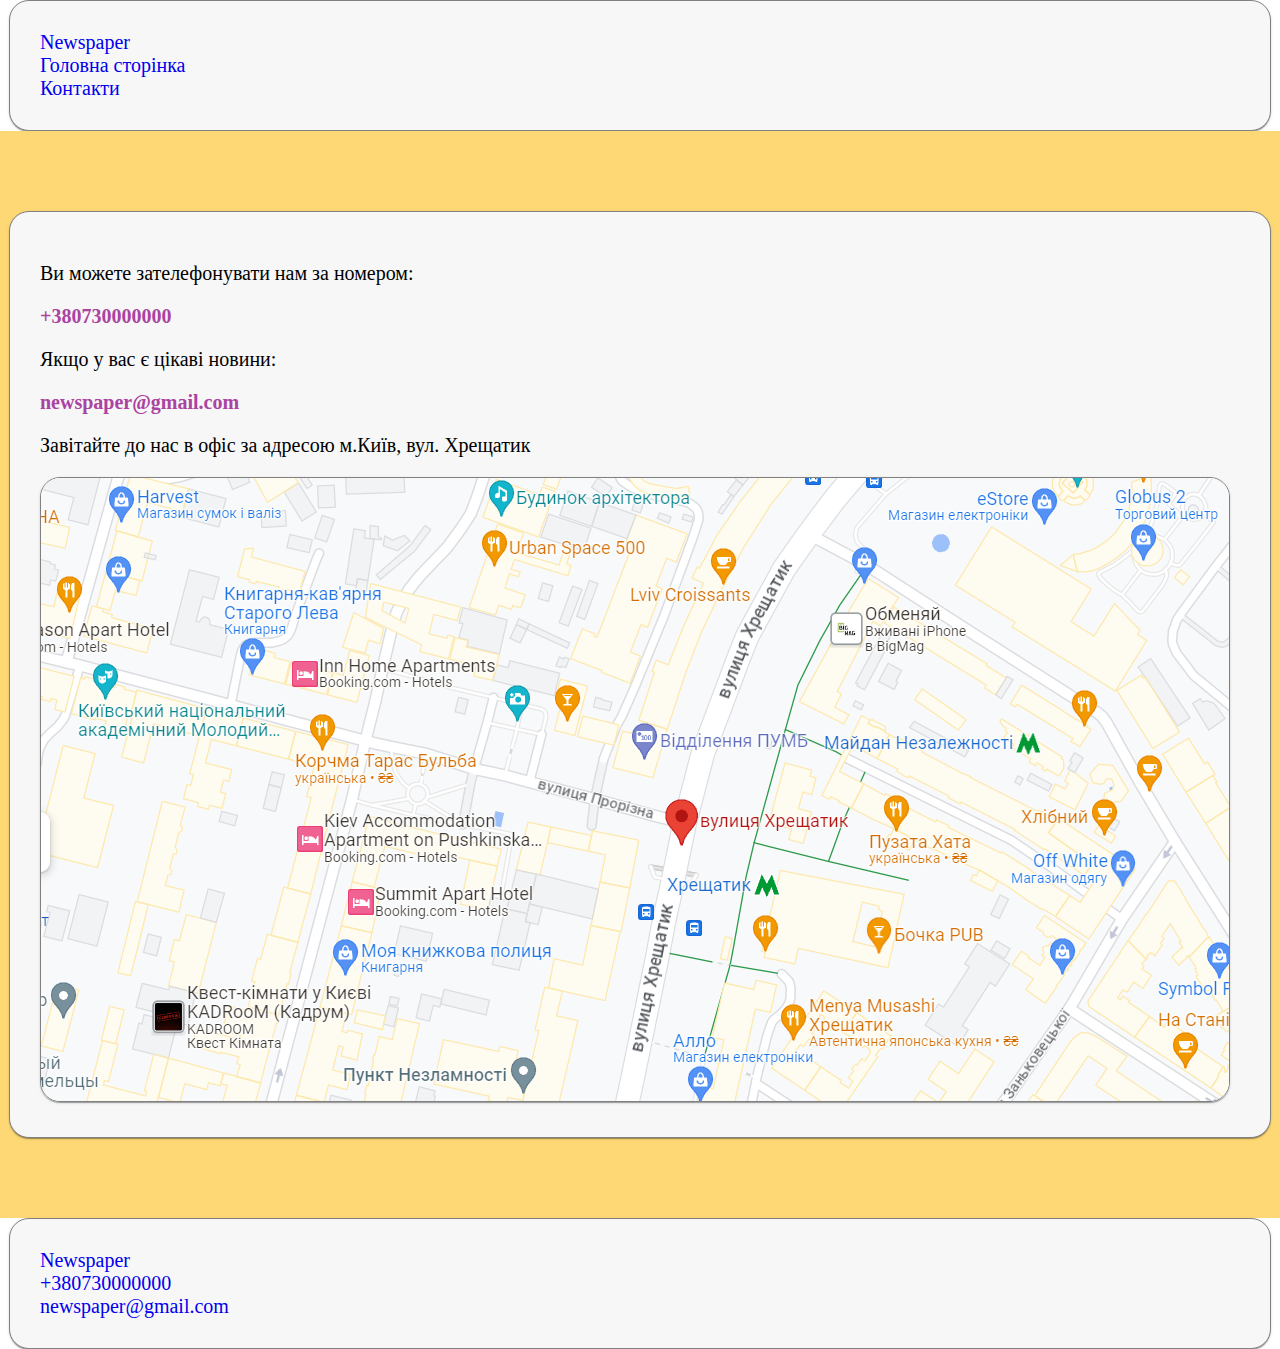
<file: contact.html>
<!DOCTYPE html>
<html lang="en">
<head>
    <meta charset="UTF-8">
    <meta name="viewport" content="width=device-width, initial-scale=1.0">
    <title>Контакти</title>
    <link rel="stylesheet" href="style.css">
</head>
<body>
     <header class="header">
        <div class="container header-container">
            <a class="header-logo" href="index.html">Newspaper</a>
            <ul class="header-list">
                <li class="header-item">
                    <a class="header-link" href="index.html">Головна сторінка</a>
                </li>
                <li class="header-item">
                    <a class="header-link" href="contacts.html">Контакти</a>
                </li>
            </ul>
        </div>
    </header>
    <main class="main">
        <section class="contacts">
            <div class="container contacts-container">
                <div class="contacts-wrap">
                    <ul class="contacts-list">
                        <li class="contacts-item"><p class="contacts-text">Ви можете зателефонувати нам за номером:</p>
                        <a class="contacts-link" href="tel:+380730000000">+380730000000</a></li>
                        <li class="contacts-item">
                            <p class="contacts-text">Якщо у вас є цікаві новини:</p>
                            <a class="contacts-link" href="newspaper@gmail.com">newspaper@gmail.com</a>
                        </li>
                        <li class="contacts-item">
                            <p class="contacts-text">Завітайте до нас в офіс за адресою м.Київ, вул. Хрещатик</p>
                            <img class="contacts-img" src="./images/map.png" alt="Карта">
                        </li>
                    </ul>
                </div>
            </div>
        </section>
    </main>
    <footer class="footer">
        <div class="container footer-container">
            <a class="footer-logo" href="index.html">Newspaper</a>
            <ul class="footer-list">
                <li class="footer-item">
                    <a class="footer-link" href="tel:+380730000000">+380730000000</a>
                </li>
                <li class="footer-item">
                    <a class="footer-link" href="newspaper@gmail.com">newspaper@gmail.com</a>
                </li>
            </ul>
        </div>
    </footer>
</body>
</html>
</file>
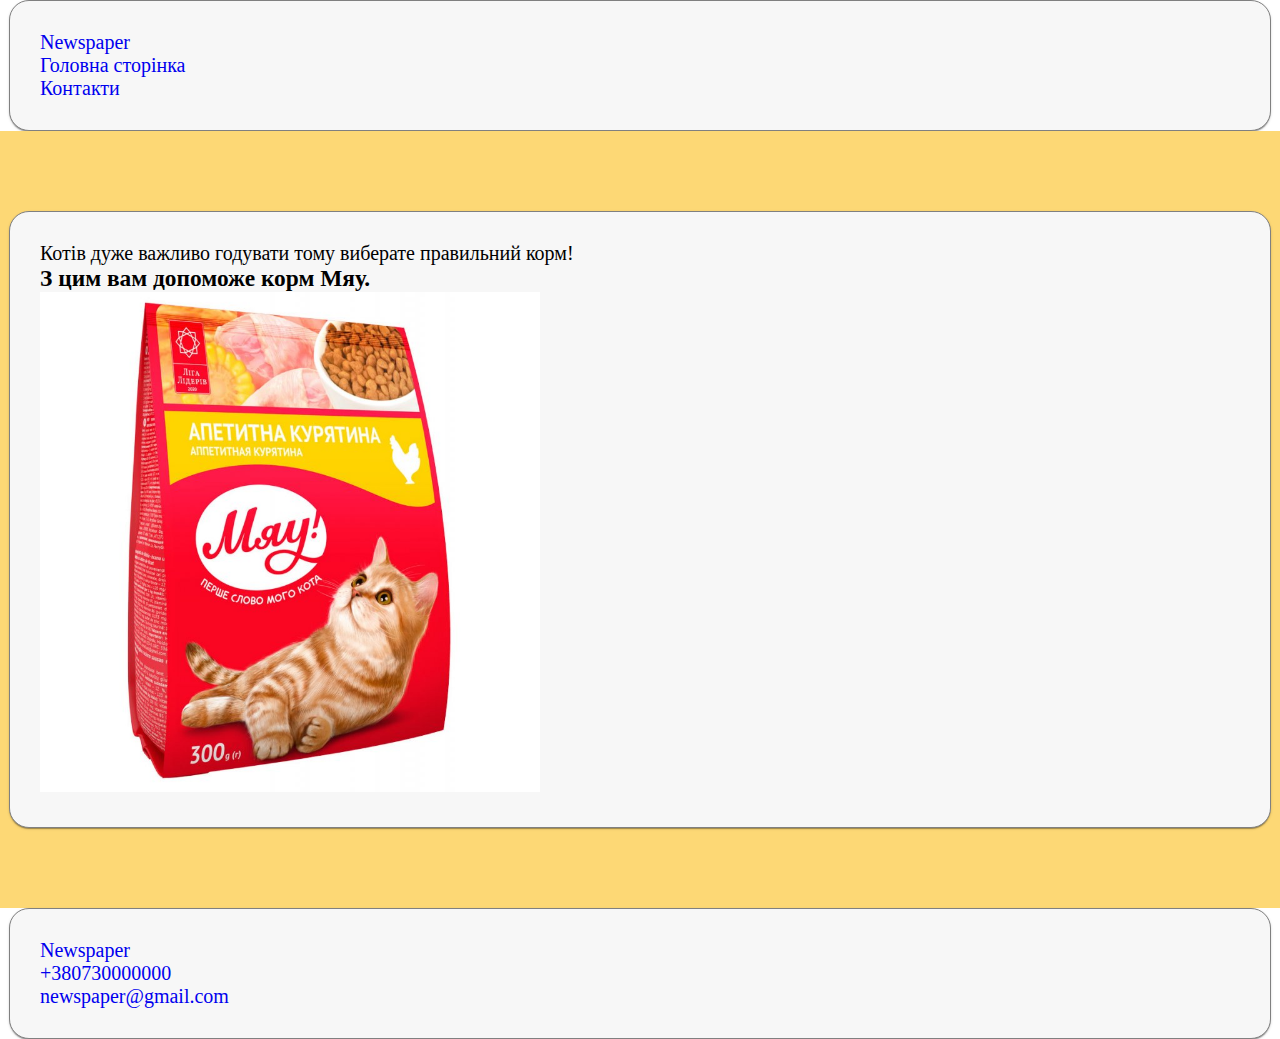
<file: new-five.html>
<!DOCTYPE html>
<html lang="en">
<head>
    <meta charset="UTF-8">
    <meta name="viewport" content="width=device-width, initial-scale=1.0">
    <title>Як правильно годувати кішок.</title>
     <link href="style.css" rel="stylesheet">
</head>
<body>
    <header class="header">
        <div class="container header-container">
            <a class="header-logo" href="index.html">Newspaper</a>
            <ul class="header-list">
                <li class="header-item">
                    <a class="header-link" href="index.html">Головна сторінка</a>
                </li>
                <li class="header-item">
                    <a class="header-link" href="/contact.html">Контакти</a>
                </li>
            </ul>
        </div>
    </header>
    <main>
       <section class="feed">
        <div class="container feed-container">
            <p class="feed-text">Котів дуже важливо годувати тому виберате правильний корм!</p>
            <h3 class="feed-title">З цим вам допоможе корм Мяу.</h3>
            <img class="feed-img" src="./images/dgthh.jpg" alt="Корм мяу">
        </div>
       </section>
    </main>
    <footer class="footer">
         <div class="container footer-container">
            <a class="footer-logo" href="index.html">Newspaper</a>
               <ul class="footer-list">
                <li class="footer-item">
                    <a class="footer-link" href="tel:+380730000000">+380730000000</a>
                </li>
                <li class="footer-link">
                    <a class="footer-link" href="mailto:newspaper@gmail.com">newspaper@gmail.com</a>
                </li>
               </ul>
         </div>
    </footer>
</body>
</html>
</file>
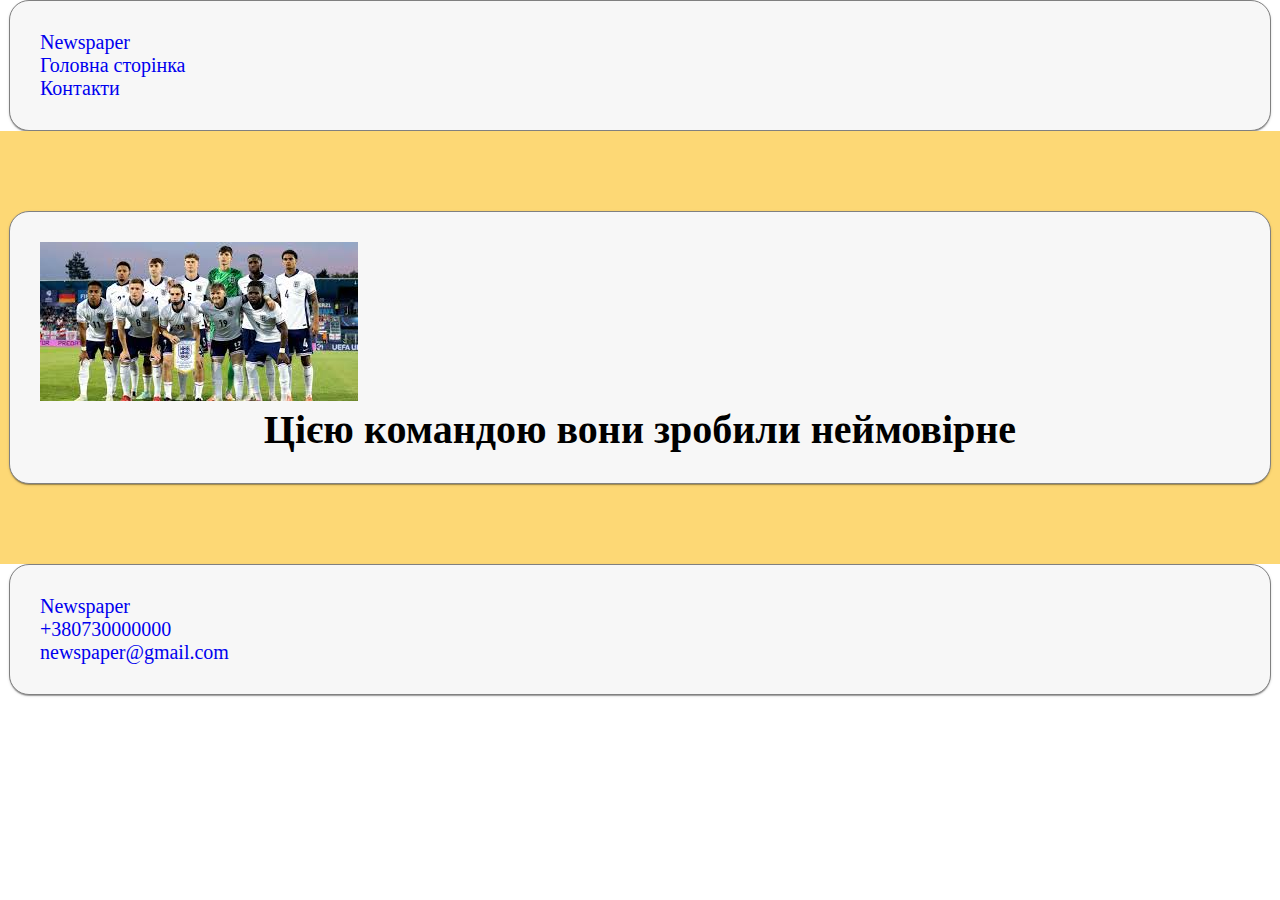
<file: new-four.html>
<!DOCTYPE html>
<html lang="en">
<head>
    <meta charset="UTF-8">
    <meta name="viewport" content="width=device-width, initial-scale=1.0">
    <title>Німмечина U-21 програла чемпіонат европи 2025</title>
    <link href="style.css" rel="stylesheet">
</head>
<body>
     <header class="header">
        <div class="container header-container">
            <a class="header-logo" href="index.html">Newspaper</a>
            <ul class="header-list">
                <li class="header-item">
                    <a class="header-link" href="index.html">Головна сторінка</a>
                </li>
                <li class="header-item">
                    <a class="header-link" href="/contact.html">Контакти</a>
                </li>
            </ul>
        </div>
    </header>
    <main>
        <section class="footbal">
            <div class="container footbal-container">
                <img class="footbal-img" src="./images/ufhfg.jpg" alt="Англія">
                <h1 class="footbal-title">Цією командою вони зробили неймовірне</h1>
            </div>
        </section>
    </main>
     <footer class="footer">
        <div class="container footer-container">
            <a class="footer-logo" href="index.html">Newspaper</a>
            <ul class="footer-list">
                <li class="footer-item">
                    <a class="footer-link" href="tel:+380730000000">+380730000000</a>
                </li>
                <li class="footer-item">
                    <a class="footer-link" href="newspaper@gmail.com">newspaper@gmail.com</a>
                </li>
            </ul>
        </div>
    </footer>
</body>
</html>
</file>
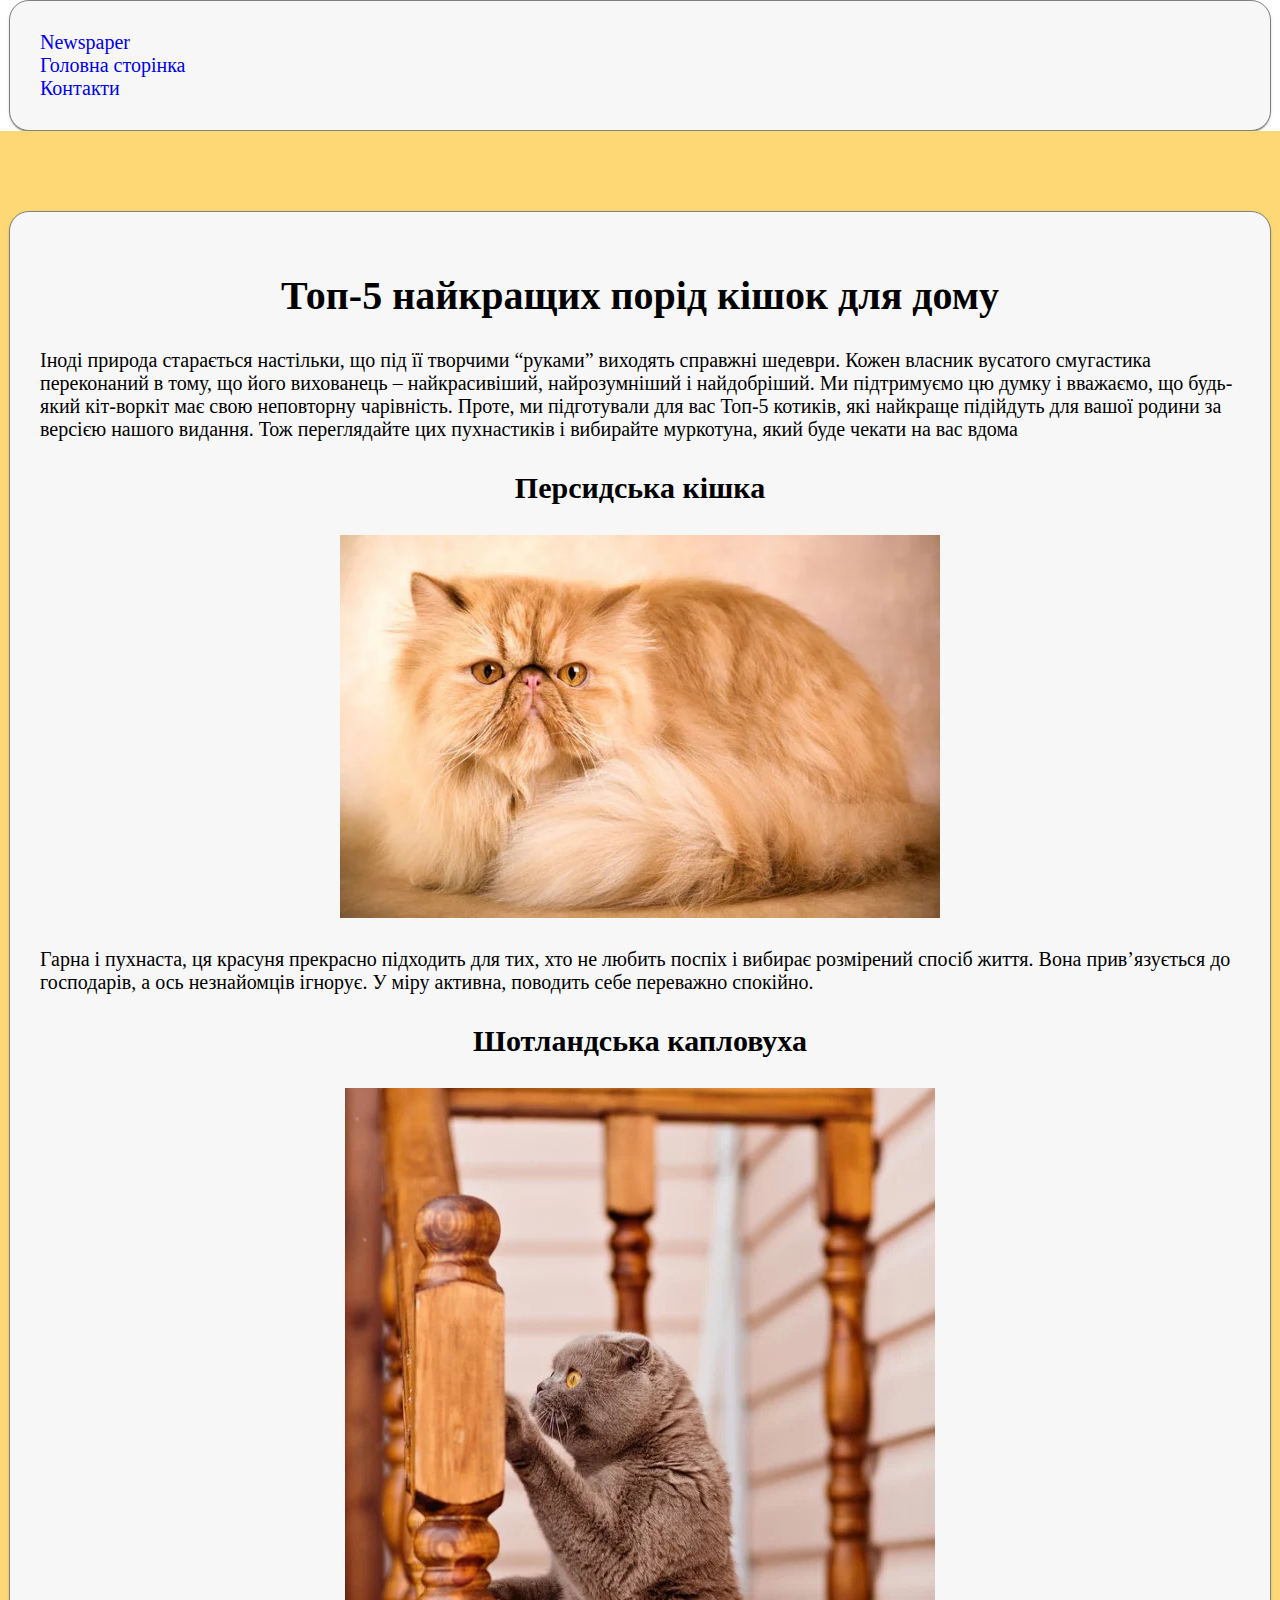
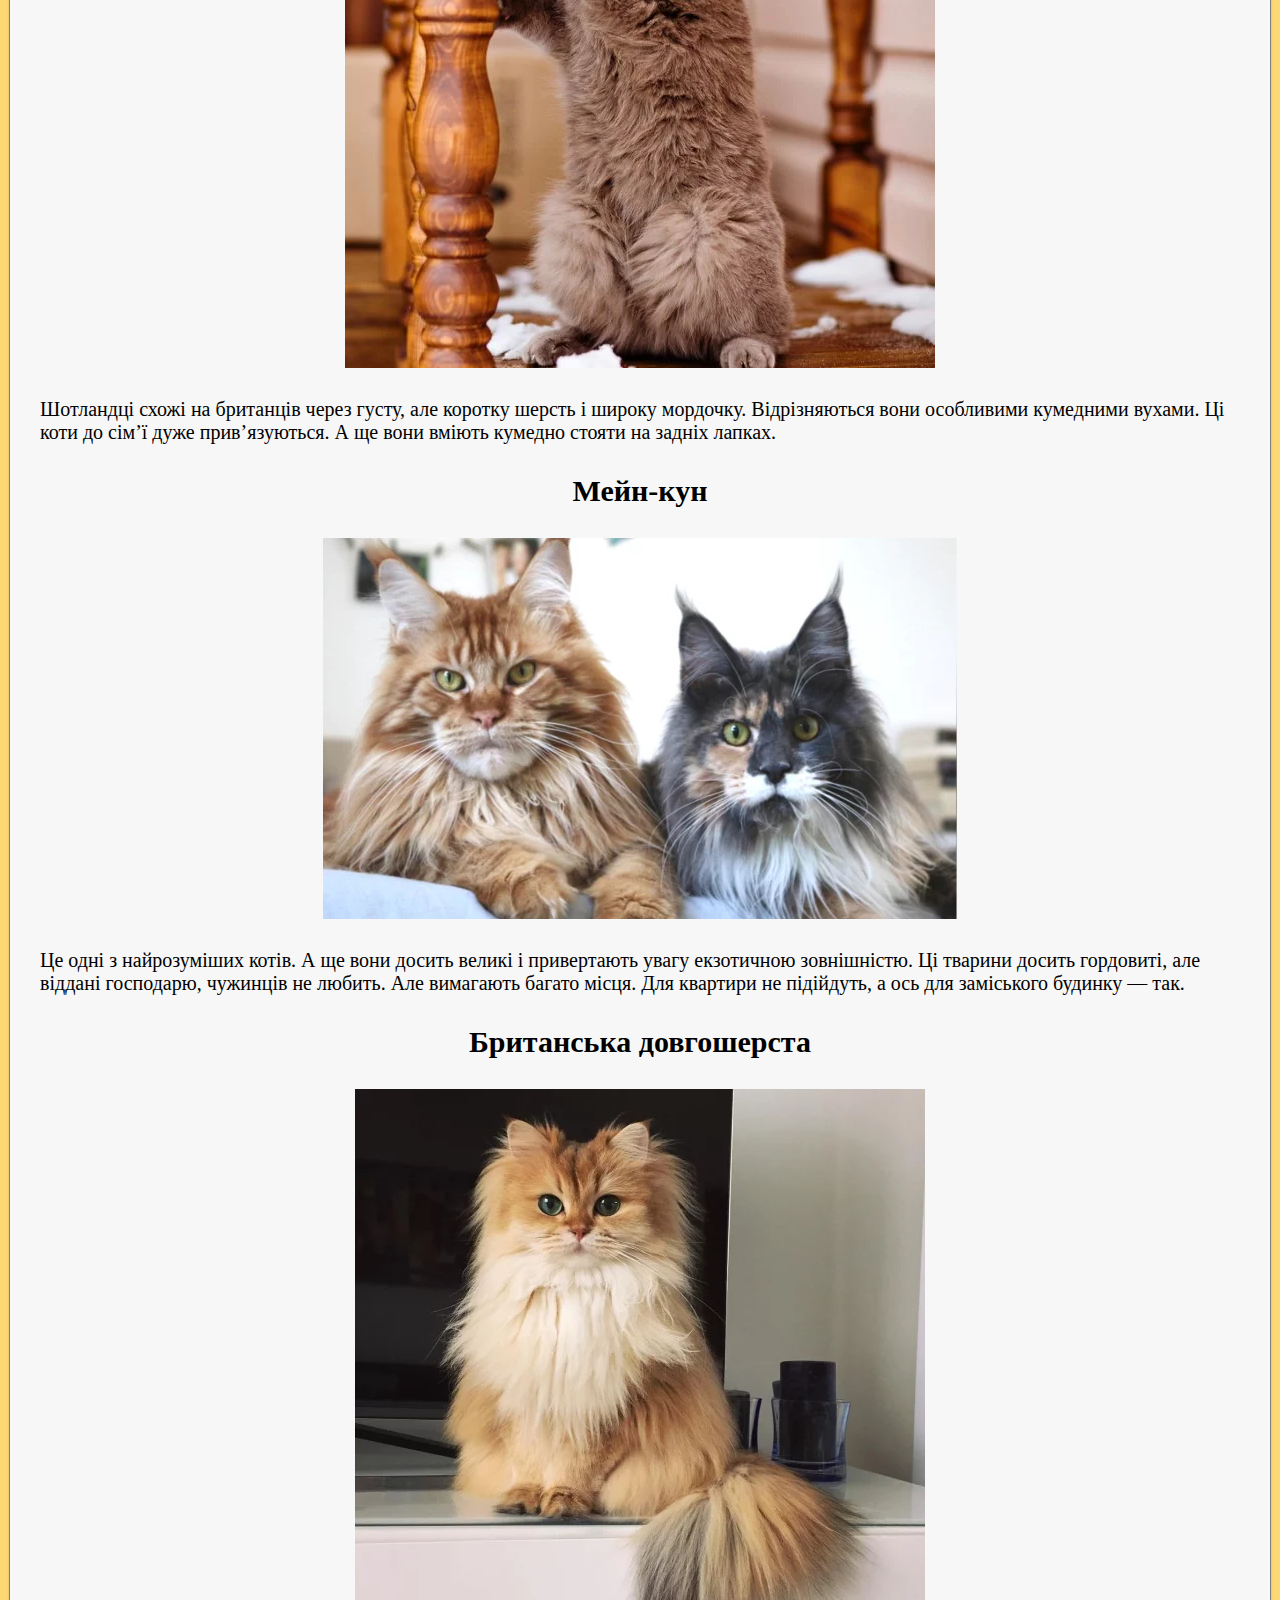
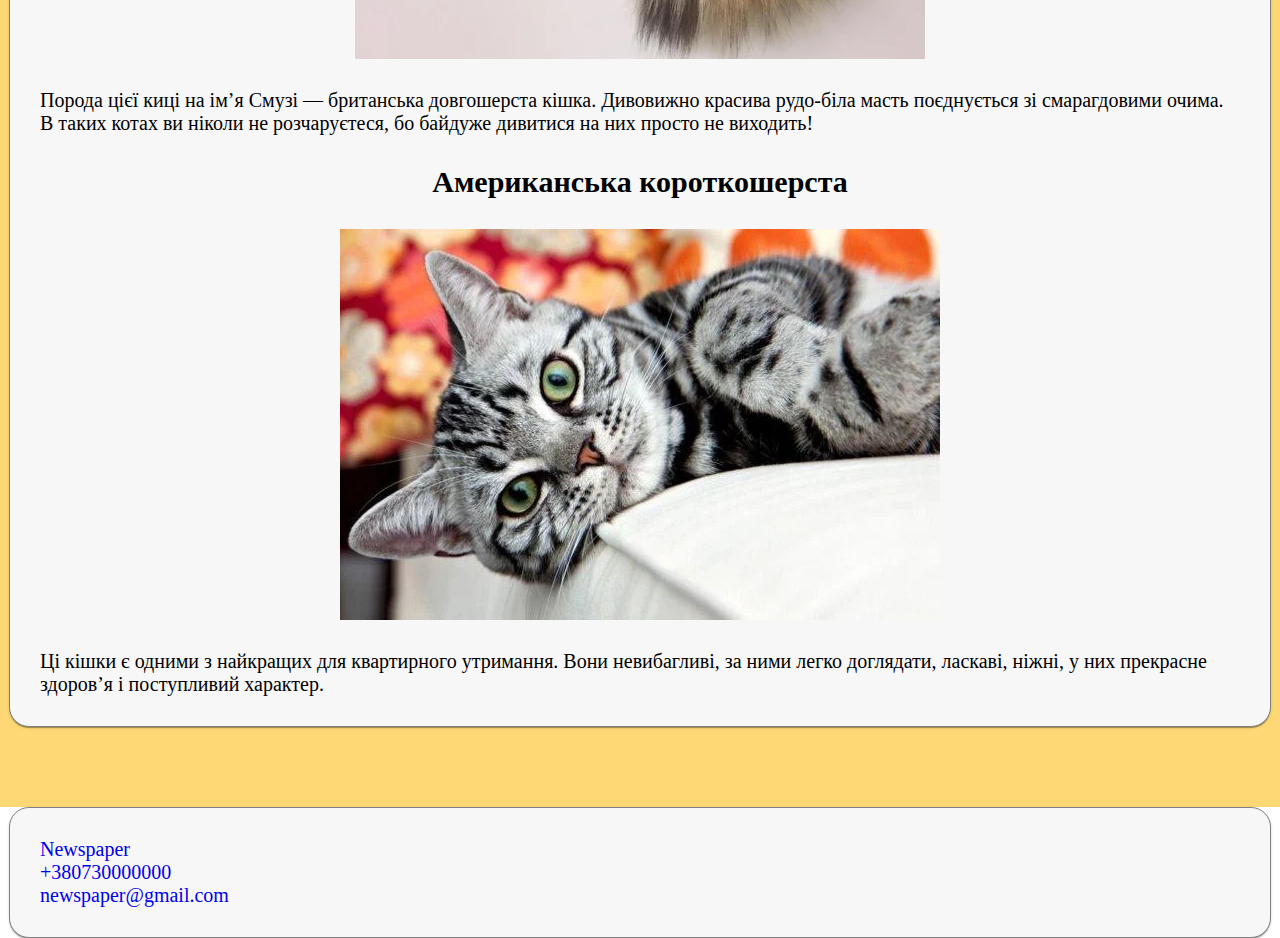
<file: new-one.html>
<!DOCTYPE html>
<html lang="en">

<head>
    <meta charset="UTF-8">
    <meta name="viewport" content="width=device-width, initial-scale=1.0">
    <title>Топ-5 найкращих порiд кішок для дому</title>
    <link href="style.css" rel="stylesheet">
</head>

<body>
    <header class="header">
        <div class="container header-container">
            <a class="header-logo" href="index.html">Newspaper</a>
            <ul class="header-list">
                <li class="header-item">
                    <a class="header-link" href="index.html">Головна сторінка</a>
                </li>
                <li class="header-item">
                    <a class="header-link" href="contact.html">Контакти</a>
                </li>
            </ul>
        </div>
        </div>
    </header>
    <main>
        <section class="cat">
            <div class="container cat-container">
                <h1 class="cat-title">Топ-5 найкращих порiд кішок для дому</h1>
                <p class="cat-text">Іноді природа старається настільки, що під її творчими “руками” виходять справжні
                    шедеври. Кожен власник вусатого смугастика переконаний в тому, що його вихованець – найкрасивіший,
                    найрозумніший і найдобріший. Ми підтримуємо цю думку і вважаємо, що будь-який кіт-воркіт має свою
                    неповторну чарівність. Проте, ми підготували для вас Топ-5 котиків, які найкраще підійдуть для вашої
                    родини за версією нашого видання. Тож переглядайте цих пухнастиків і вибирайте муркотуна, який буде
                    чекати на вас вдома</p>
                <ul class="cat-list">
                    <li class="cat-item">
                        <h2 class="cat-title">Персидська кішка</h2>
                        <img class="cat-img" src="./images/cat-1.webp" alt="Персидська кішка">
                        <p class="cat-text">Гарна і пухнаста, ця красуня прекрасно підходить для тих, хто не любить
                            поспіх і вибирає розмірений спосіб життя. Вона прив’язується до господарів, а ось
                            незнайомців ігнорує. У міру активна, поводить себе переважно спокійно.</p>

                    </li>
                    <li class="cat-item">
                        <h2 class="cat-title">Шотландська капловуха</h2>
                        <img class="cat-img" src="./images/cat-2.webp" alt="Шотландська капловуха">
                        <p class="cat-text">Шотландці схожі на британців через густу, але коротку шерсть і широку
                            мордочку. Відрізняються вони особливими кумедними вухами. Ці коти до сім’ї дуже
                            прив’язуються. А ще вони вміють кумедно стояти на задніх лапках.</p>

                    </li>
                    <li class="cat-item">
                        <h2 class="cat-title">Мейн-кун</h2>
                        <img class="cat-img" src="./images/cat-3.webp" alt="Мейн-кун">
                        <p class="cat-text">Це одні з найрозуміших котів. А ще вони досить великі і привертають увагу
                            екзотичною зовнішністю. Ці тварини досить гордовиті, але віддані господарю, чужинців не
                            любить. Але вимагають багато місця. Для квартири не підійдуть, а ось для заміського будинку
                            — так.</p>
                    </li>
                    <li class="cat-item">
                        <h2 class="cat-title">Британська довгошерста</h2>
                        <img class="cat-img" src="./images/cat-4.webp" alt="Британська довгошерста">
                        <p class="cat-text">Порода цієї киці на ім’я Смузі — британська довгошерста кішка. Дивовижно
                            красива рудо-біла масть поєднується зі смарагдовими очима. В таких котах ви ніколи не
                            розчаруєтеся, бо байдуже дивитися на них просто не виходить!</p>
                    </li>
                    <li class="cat-item">
                        <h2 class="cat-title">Американська короткошерста</h2>
                        <img class="cat-img" src="./images/cat-5.webp" alt="Американська короткошерста">
                        <p class="cat-text">Ці кішки є одними з найкращих для квартирного утримання. Вони невибагливі,
                            за ними легко доглядати, ласкаві, ніжні, у них прекрасне здоров’я і поступливий характер.
                        </p>
                    </li>
                </ul>
            </div>
        </section>
    </main>
     <footer class="footer">
         <div class="container footer-container">
            <a class="footer-logo" href="index.html">Newspaper</a>
               <ul class="footer-list">
                <li class="footer-item">
                    <a class="footer-link" href="tel:+380730000000">+380730000000</a>
                </li>
                <li class="footer-link">
                    <a class="footer-link" href="mailto:newspaper@gmail.com">newspaper@gmail.com</a>
                </li>
               </ul>
         </div>
    </footer>
</body>

</html>
</file>
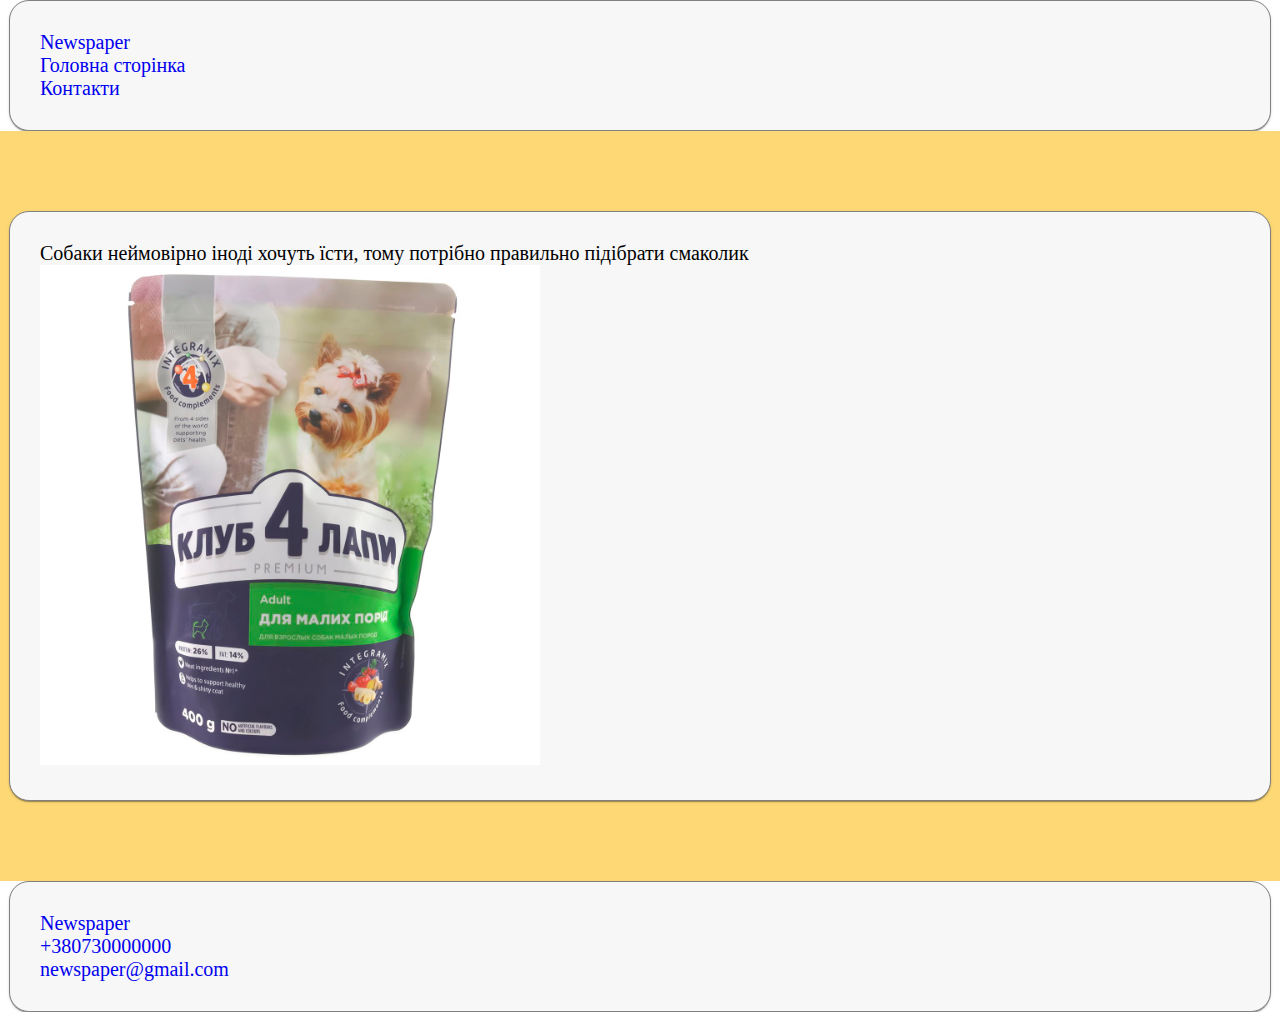
<file: new-six.html>
<!DOCTYPE html>
<html lang="en">
<head>
    <meta charset="UTF-8">
    <meta name="viewport" content="width=device-width, initial-scale=1.0">
    <title>Як правильно годувати собак</title>
     <link href="style.css" rel="stylesheet">
</head>
<body>
    <header class="header">
        <div class="container header-container">
            <a class="header-logo" href="index.html">Newspaper</a>
            <ul class="header-list">
                <li class="header-item">
                    <a class="header-link" href="index.html">Головна сторінка</a>
                </li>
                <li class="header-item">
                    <a class="header-link" href="contact.html">Контакти</a>
                </li>
            </ul>
        </div>
        </div>
    </header>
    <main>
        <section class="dogfood">
            <div class="container dogfood-container">
                <p class="dogfood-text">Собаки неймовірно іноді хочуть їсти, тому потрібно правильно підібрати смаколик</p>
                <img class="dogfood-img" src="./images/uigytyjgjhkh.jpg" alt="Корм для собак">
            </div>
        </section>
    </main>
         <footer class="footer">
         <div class="container footer-container">
            <a class="footer-logo" href="index.html">Newspaper</a>
               <ul class="footer-list">
                <li class="footer-item">
                    <a class="footer-link" href="tel:+380730000000">+380730000000</a>
                </li>
                <li class="footer-link">
                    <a class="footer-link" href="mailto:newspaper@gmail.com">newspaper@gmail.com</a>
                </li>
               </ul>
         </div>
    </footer>
</body>
</html>
</file>
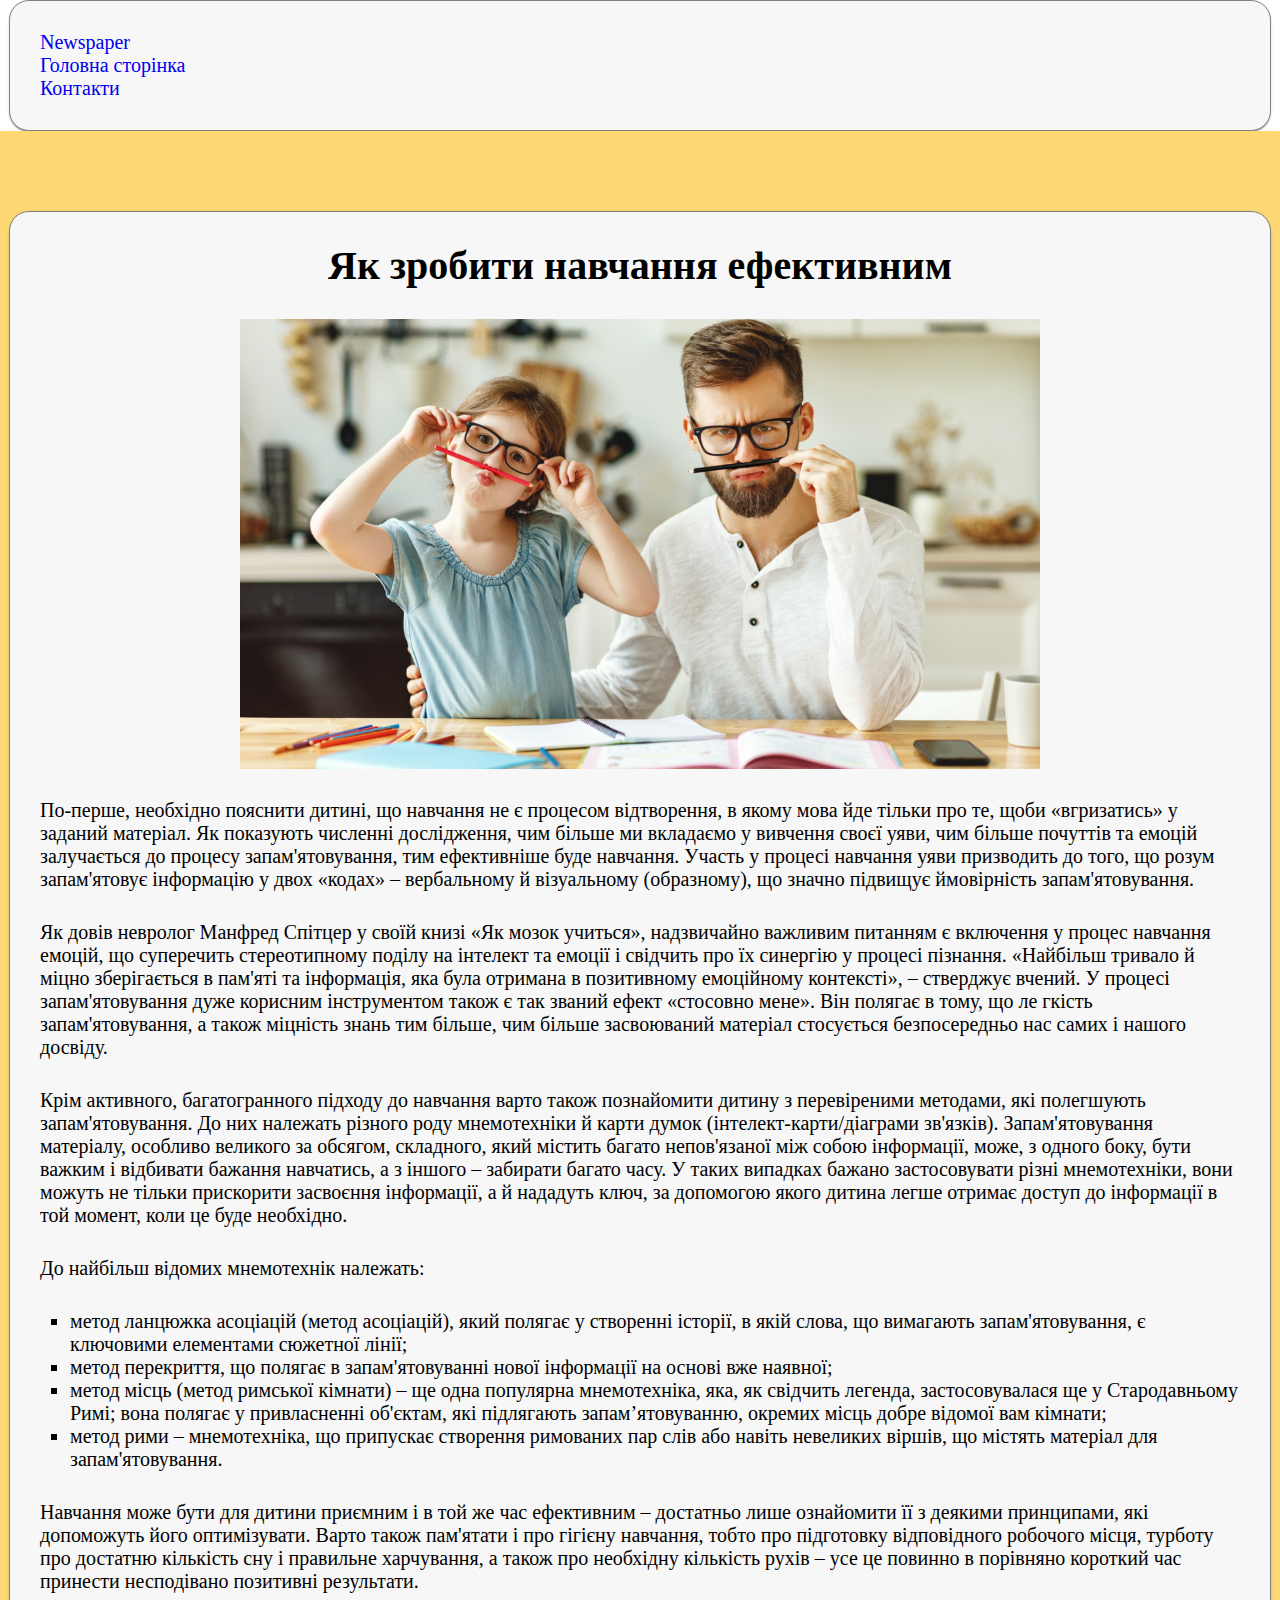
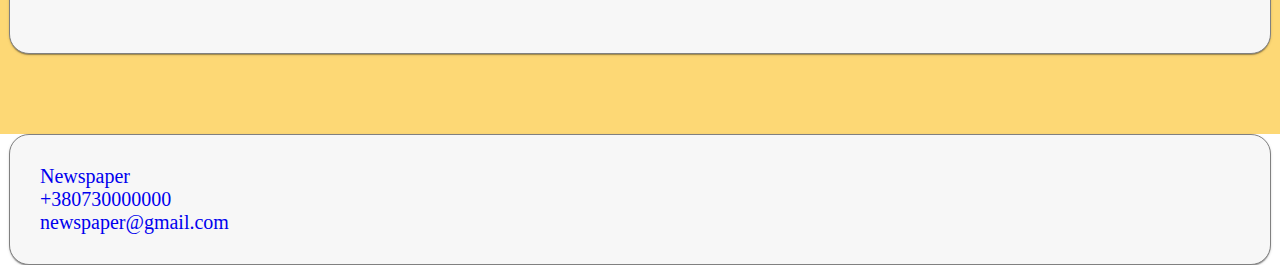
<file: new-three.html>
<!DOCTYPE html>
<html lang="en">

<head>
    <meta charset="UTF-8">
    <meta name="viewport" content="width=device-width, initial-scale=1.0">
    <title>Як зробити навчання ефективним</title>
    <link href="style.css" rel="stylesheet">
</head>

<body>
    <header class="header">
        <div class="container header-container">
            <a class="header-logo" href="index.html">Newspaper</a>
            <ul class="header-list">
                <li class="header-item">
                    <a class="header-link" href="index.html">Головна сторінка</a>
                </li>
                <li class="header-item">
                    <a class="header-link" href="contact.html">Контакти</a>
                </li>
            </ul>
        </div>
    </header>
    <main>
        <section class="stady">
            <div class="container stady-container">
                <h1 class="stady-title">Як зробити навчання ефективним</h1>
                <img class="stady-img" src="./images/study.png" alt="Як зробити навчання ефективним">
                <p class="stady-text">По-перше, необхідно пояснити дитині, що навчання не є процесом відтворення, в
                    якому мова йде тільки про те, щоби «вгризатись» у заданий матеріал. Як показують численні
                    дослідження, чим більше ми вкладаємо у вивчення своєї уяви, чим більше почуттів та емоцій
                    залучається до процесу запам'ятовування, тим ефективніше буде навчання. Участь у процесі навчання
                    уяви призводить до того, що розум запам'ятовує інформацію у двох «кодах» – вербальному й візуальному
                    (образному), що значно підвищує ймовірність
                    запам'ятовування.</p>
                <p class="stady-text">Як довів невролог Манфред Спітцер у своїй книзі «Як мозок учиться», надзвичайно
                    важливим питанням є включення у процес навчання емоцій, що суперечить стереотипному поділу на
                    інтелект та емоції і свідчить про їх синергію у процесі пізнання. «Найбільш тривало й міцно
                    зберігається в пам'яті та інформація, яка була отримана в позитивному емоційному контексті», –
                    стверджує вчений. У процесі запам'ятовування дуже корисним інструментом також є так званий ефект
                    «стосовно мене». Він полягає в тому, що ле
                    гкість запам'ятовування, а також міцність знань тим більше, чим більше засвоюваний матеріал
                    стосується безпосередньо нас самих і нашого досвіду.</p>
                <p class="stady-text">Крім активного, багатогранного підходу до навчання варто також познайомити дитину
                    з перевіреними методами, які полегшують запам'ятовування. До них належать різного роду мнемотехніки
                    й карти думок (інтелект-карти/діаграми зв'язків). Запам'ятовування матеріалу, особливо великого за
                    обсягом, складного, який містить багато непов'язаної між собою інформації, може, з одного боку, бути
                    важким і відбивати бажання навчатись, а з іншого – забирати багато часу. У таких випадках бажано
                    застосовувати різні
                    мнемотехніки, вони можуть не тільки прискорити засвоєння інформації, а й нададуть ключ, за допомогою
                    якого дитина легше отримає доступ до інформації в той момент, коли це буде необхідно.</p>
                <p class="stady-text">До найбільш відомих мнемотехнік належать:</p>
                <ul class="stady-list">
                    <li class="stady-item">метод ланцюжка асоціацій (метод асоціацій), який полягає у створенні історії,
                        в якій слова, що вимагають запам'ятовування, є ключовими елементами сюжетної лінії;</li>
                    <li class="stady-item">метод перекриття, що полягає в запам'ятовуванні нової інформації на основі
                        вже наявної;</li>
                    <li class="stady-item">метод місць (метод римської кімнати) – ще одна популярна мнемотехніка, яка,
                        як свідчить легенда, застосовувалася ще у Стародавньому Римі; вона полягає у привласненні
                        об'єктам, які підлягають запам’ятовуванню, окремих місць добре відомої вам кімнати;</li>
                    <li class="stady-item">метод рими – мнемотехніка, що припускає створення римованих пар слів або
                        навіть невеликих віршів, що містять матеріал для запам'ятовування.</li>
                </ul>
                <p class="stady-text"> Навчання може бути для дитини приємним і в той же час ефективним – достатньо лише
                    ознайомити її
                    з деякими принципами, які допоможуть його оптимізувати. Варто також пам'ятати і про гігієну
                    навчання, тобто про підготовку відповідного робочого місця, турботу про достатню кількість сну і
                    правильне харчування, а також про необхідну кількість рухів – усе це повинно в порівняно
                    короткий час принести несподівано позитивні результати.</p>
            </div>
        </section>
    </main>
    <footer class="footer">
        <div class="container footer-container">
            <a class="footer-logo" href="index.html">Newspaper</a>
            <ul class="footer-list">
                <li class="footer-item">
                    <a class="footer-link" href="tel:+380730000000">+380730000000</a>
                </li>
                <li class="footer-link">
                    <a class="footer-link" href="mailto:newspaper@gmail.com">newspaper@gmail.com</a>
                </li>
            </ul>
        </div>
    </footer>
</body>

</html>
</file>
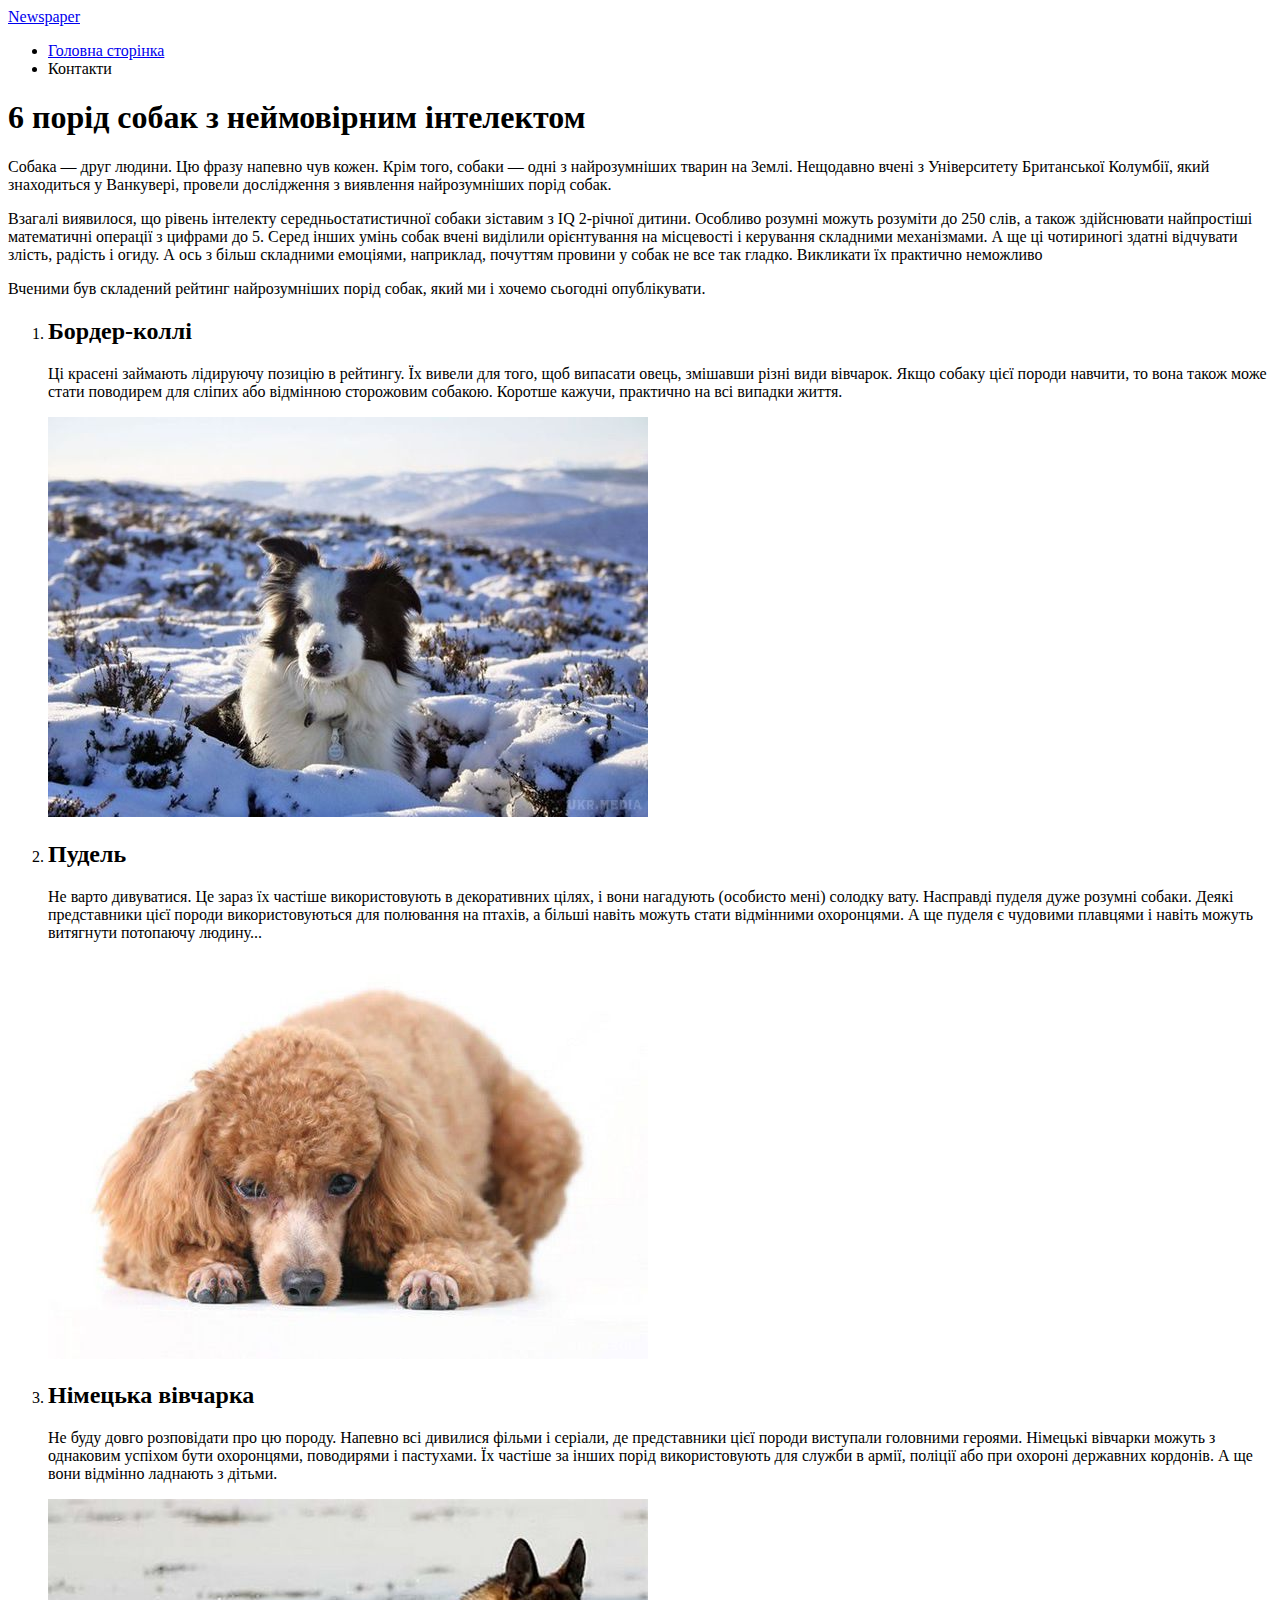
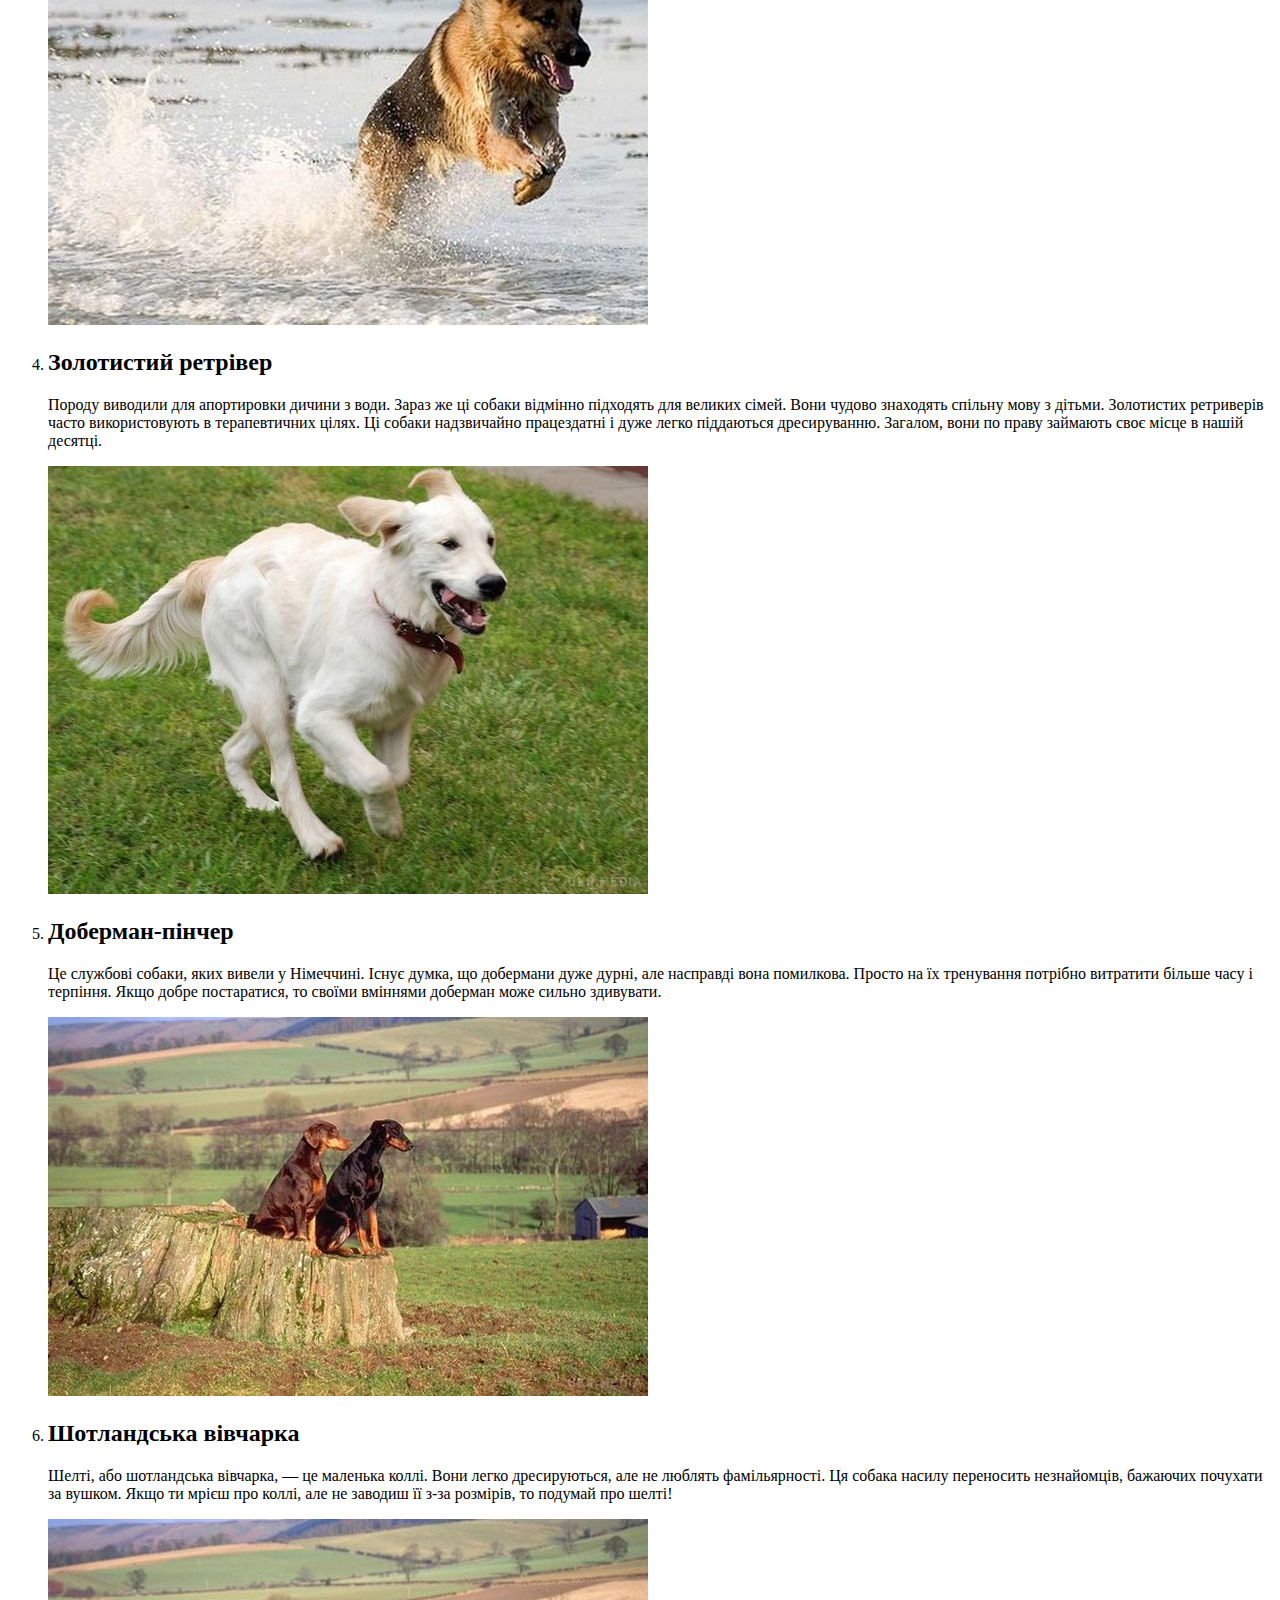
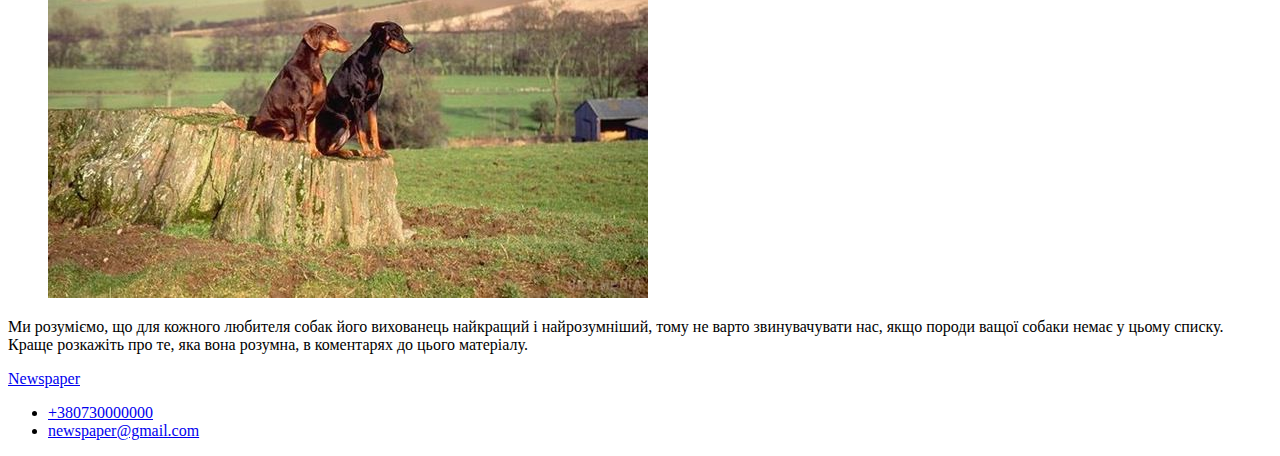
<file: new-two.html>
<!DOCTYPE html>
<html lang="en">

<head>
    <meta charset="UTF-8">
    <meta name="viewport" content="width=device-width, initial-scale=1.0">
    <title>6 порiд собак З неймовірним інтелектом</title>
</head>

<body>
    <header class="header">
        <div class="container header-container">
            <a class="header-logo" href="index.html">Newspaper</a>
            <ul class="header-list">
                <li class="header-item">
                    <a class="header-link" href="/new-two.html">Головна сторінка</a>
                </li>
                <li class="header-item">
                    <a class="header-link">Контакти</a>
                </li>
            </ul>
        </div>
    </header>
    <main>
        <section class="dog">
            <div class="container dog-container">
                <h1 class="title">6 порід собак з неймовірним інтелектом</h1>
                <p class="dog-text">Собака — друг людини. Цю фразу напевно чув кожен. Крім того, собаки — одні з
                    найрозумніших тварин на Землі. Нещодавно вчені з Університету Британської Колумбії, який знаходиться
                    у Ванкувері, провели дослідження з виявлення найрозумніших порід собак.</p>
                <p class="dog-text">Взагалі виявилося, що рівень інтелекту середньостатистичної собаки зіставим з IQ
                    2-річної дитини. Особливо розумні можуть розуміти до 250 слів, а також здійснювати найпростіші
                    математичні операції з цифрами до 5. Серед інших умінь собак вчені виділили орієнтування на
                    місцевості і керування складними механізмами. А ще ці чотириногі здатні відчувати злість, радість і
                    огиду. А ось з більш складними емоціями, наприклад, почуттям провини у собак не все так гладко.
                    Викликати їх практично неможливо</p>
                <p class="dog-text">Вченими був складений рейтинг найрозумніших порід собак, який ми і хочемо сьогодні
                    опублікувати.</p>
                <ol class="dog-list">
                    <li class="dog-item">
                        <h2 class="dog-title">Бордер-коллі</h2>
                        <p class="dog-text">Ці красені займають лідируючу позицію в рейтингу. Їх вивели для того, щоб
                            випасати овець, змішавши різні види вівчарок. Якщо собаку цієї породи навчити, то вона також
                            може стати поводирем для сліпих або відмінною сторожовим собакою. Коротше кажучи, практично
                            на всі випадки життя.</p>
                        <img class="dog-img" src="/images/dog-1.jpg" alt="Бордер-коллі">
                    </li>
                    <li class="dog-item">
                        <h2 class="dog-title">Пудель</h2>
                        <p class="dog-text">Не варто дивуватися. Це зараз їх частіше використовують в декоративних
                            цілях, і вони нагадують (особисто мені) солодку вату. Насправді пуделя дуже розумні собаки.
                            Деякі представники цієї породи використовуються для полювання на птахів, а більші навіть
                            можуть стати відмінними охоронцями. А ще пуделя є чудовими плавцями і навіть можуть
                            витягнути потопаючу людину...</p>
                        <img class="dog-img" src="/images/dog-2.jpg" alt="Пудель">
                    </li>
                    <li class="dog-item">
                        <h2 class="dog-title">Німецька вівчарка</h2>
                        <p class="dog-text">Не буду довго розповідати про цю породу. Напевно всі дивилися фільми і
                            серіали, де представники цієї породи виступали головними героями. Німецькі вівчарки можуть з
                            однаковим успіхом бути охоронцями, поводирями і пастухами. Їх частіше за інших порід
                            використовують для служби в армії, поліції або при охороні державних кордонів. А ще вони
                            відмінно ладнають з дітьми.</p>
                        <img class="dog-img" src="/images/dog-3.jpg" alt="Німецька вівчарка">
                    </li>
                    <li class="dog-item">
                        <h2 class="dog-title">Золотистий ретрівер</h2>
                        <p class="dog-text">Породу виводили для апортировки дичини з води. Зараз же ці собаки відмінно
                            підходять для великих сімей. Вони чудово знаходять спільну мову з дітьми. Золотистих
                            ретриверів часто використовують в терапевтичних цілях. Ці собаки надзвичайно працездатні і
                            дуже легко піддаються дресируванню. Загалом, вони по праву займають своє місце в нашій
                            десятці.</p>
                        <img class="dog-img" src="/images/dog-4.jpg" alt="Золотистий ретрівер">
                    </li>
                    <li class="dog-item">
                        <h2 class="dog-title">Доберман-пінчер</h2>
                        <p class="dog-text">Це службові собаки, яких вивели у Німеччині. Існує думка, що добермани дуже
                            дурні, але насправді вона помилкова. Просто на їх тренування потрібно витратити більше часу
                            і терпіння. Якщо добре постаратися, то своїми вміннями доберман може сильно здивувати.</p>
                        <img class="dog-img" src="/images/dog-5.jpg" alt="Доберман-пінчер">
                    </li>
                    <li class="dog-item">
                        <h2 class="dog-title">Шотландська вівчарка</h2>
                        <p class="dog-text">Шелті, або шотландська вівчарка, — це маленька коллі. Вони легко
                            дресируються, але не люблять фамільярності. Ця собака насилу переносить незнайомців,
                            бажаючих почухати за вушком. Якщо ти мрієш про коллі, але не заводиш її з-за розмірів, то
                            подумай про шелті!</p>
                        <img class="dog-img" src="/images/dog-5.jpg" alt="Шотландська вівчарка">
                    </li>
                </ol>
                <p class="dog-text">Ми розуміємо, що для кожного любителя собак його вихованець найкращий і
                    найрозумніший, тому не варто звинувачувати нас, якщо породи ващої собаки немає у цьому списку. Краще
                    розкажіть про те, яка вона розумна, в коментарях до цього матеріалу.</p>
            </div>
        </section>
    </main>
    <footer class="footer">
        <div class="container footer-container">
            <a class="footer-logo" href="index.html">Newspaper</a>
            <ul class="footer-list">
                <li class="footer-item">
                    <a class="footer-link" href="tel:+380730000000">+380730000000</a>
                </li>
                <li class="footer-link">
                    <a class="footer-link" href="mailto:newspaper@gmail.com">newspaper@gmail.com</a>
                </li>
            </ul>
        </div>
    </footer>
</body>

</html>
</file>
<file: style.css>
body{
    box-sizing: border-box;
    margin: 0 auto;
}
ul{
    list-style: none;
    padding: 0;
    margin: 0;
}
a{
    text-decoration: none;
}
h1, h2, h3, h4, h5, h6, p{
    margin: 0;
}
.container{
    width: 1200px;
    margin: 0 auto;
    padding: 0 15px;
}
/* Хедер */
/* Головна сторінка */
.container {
    background-color: #f7f7f7;
    padding: 30px 30px;
    border: 1px solid gray;
    box-shadow: 0px 2px 1px -1px rgba(0, 0, 0, 0.2), 0px 1px 1px 0px rgba(0, 0, 0, 0.14), 0px 1px 3px 0px rgba(0, 0, 0, 0.12);
    border-radius: 20px;
    font-size: 20px;
}
.hero-img {
    margin: 30px auto;
    display: block;
    height: 500px;
}
/* сторінка про кішок */
main {
    background-color: #fdd875;
    padding: 80px 0;
}
.cat-container {
    background-color: #f7f7f7;
    padding: 30px 30px;
    border: 1px solid gray;
    box-shadow: 0px 2px 1px -1px rgba(0, 0, 0, 0.2), 0px 1px 1px 0px rgba(0, 0, 0, 0.14), 0px 1px 3px 0px rgba(0, 0, 0, 0.12);
    border-radius: 20px;
    font-size: 20px;
}
.cat-title {
    text-align: center;
    margin-top: 30px;
    margin-bottom: 30px;
}
.cat-list {
    margin-top: 30px;
}
.cat-img {
    margin: 30px auto;
    display: block;
}
/* Сторінка про собак */
.dog-container {
    background-color: #f7f7f7;
    padding: 30px 30px;
    border: 1px solid gray;
    box-shadow: 0px 2px 1px -1px rgba(0, 0, 0, 0.2), 0px 1px 1px 0px rgba(0, 0, 0, 0.14), 0px 1px 3px 0px rgba(0, 0, 0, 0.12);
    border-radius: 20px;
    font-size: 20px;
}
.title {
    text-align: center;
}
.dog-text {
    margin-top: 30px;
}
.dog-img {
    margin: 30px auto;
    display: block;
}
/* Сторінка про навчання */
.stady-container {
 background-color: #f7f7f7;
    padding: 30px 30px;
    border: 1px solid gray;
    box-shadow: 0px 2px 1px -1px rgba(0, 0, 0, 0.2), 0px 1px 1px 0px rgba(0, 0, 0, 0.14), 0px 1px 3px 0px rgba(0, 0, 0, 0.12);
    border-radius: 20px;
    font-size: 20px;
}
.stady-title {
    text-align: center;
}
.stady-img {
    margin: 30px auto;
    display: block;
    width: 800px;
}
.stady-text {
    margin-bottom: 30px;
}
.stady-list {
    margin-left: 30px;
    list-style: square;
    margin-bottom: 30px;
}
/* Сторінка контакти */
.contacts-container {
    background-color: #f7f7f7;
    padding: 30px 30px;
    border: 1px solid gray;
    box-shadow: 0px 2px 1px -1px rgba(0, 0, 0, 0.2), 0px 1px 1px 0px rgba(0, 0, 0, 0.14), 0px 1px 3px 0px rgba(0, 0, 0, 0.12);
    border-radius: 20px;
    font-size: 20px;
}
.contacts-text {
    margin-top: 20px;
    margin-bottom: 20px;
}
.contacts-link {
    color: #aa43a2;
    font-weight: 700;
}
.contacts-img {
    border: 1px solid grey;
    box-shadow: 0px 2px 1px -1px rgba(0, 0, 0, 0.2), 0px 1px 1px 0px rgba(0, 0, 0, 0.14), 0px 1px 3px 0px rgba(0, 0, 0, 0.12);
    border-radius: 20px;
}
/* Сторінка про футбол */
.footbal-container {
    background-color: #f7f7f7;
    padding: 30px 30px;
    border: 1px solid gray;
    box-shadow: 0px 2px 1px -1px rgba(0, 0, 0, 0.2), 0px 1px 1px 0px rgba(0, 0, 0, 0.14), 0px 1px 3px 0px rgba(0, 0, 0, 0.12);
    border-radius: 20px;
    font-size: 20px;
}
.footbal-title {
    text-align: center;
}
/* Сторінка про годування котів */
.feed-container {
    background-color: #f7f7f7;
    padding: 30px 30px;
    border: 1px solid gray;
    box-shadow: 0px 2px 1px -1px rgba(0, 0, 0, 0.2), 0px 1px 1px 0px rgba(0, 0, 0, 0.14), 0px 1px 3px 0px rgba(0, 0, 0, 0.12);
    border-radius: 20px;
    font-size: 20px;
}
.feed-img {
    height: 500px;
}
/* Сторінка про годування собак */
.dogfood-container {
     background-color: #f7f7f7;
    padding: 30px 30px;
    border: 1px solid gray;
    box-shadow: 0px 2px 1px -1px rgba(0, 0, 0, 0.2), 0px 1px 1px 0px rgba(0, 0, 0, 0.14), 0px 1px 3px 0px rgba(0, 0, 0, 0.12);
    border-radius: 20px;
    font-size: 20px;
}
.dogfood-img {
    height: 500px;
}
</file>
